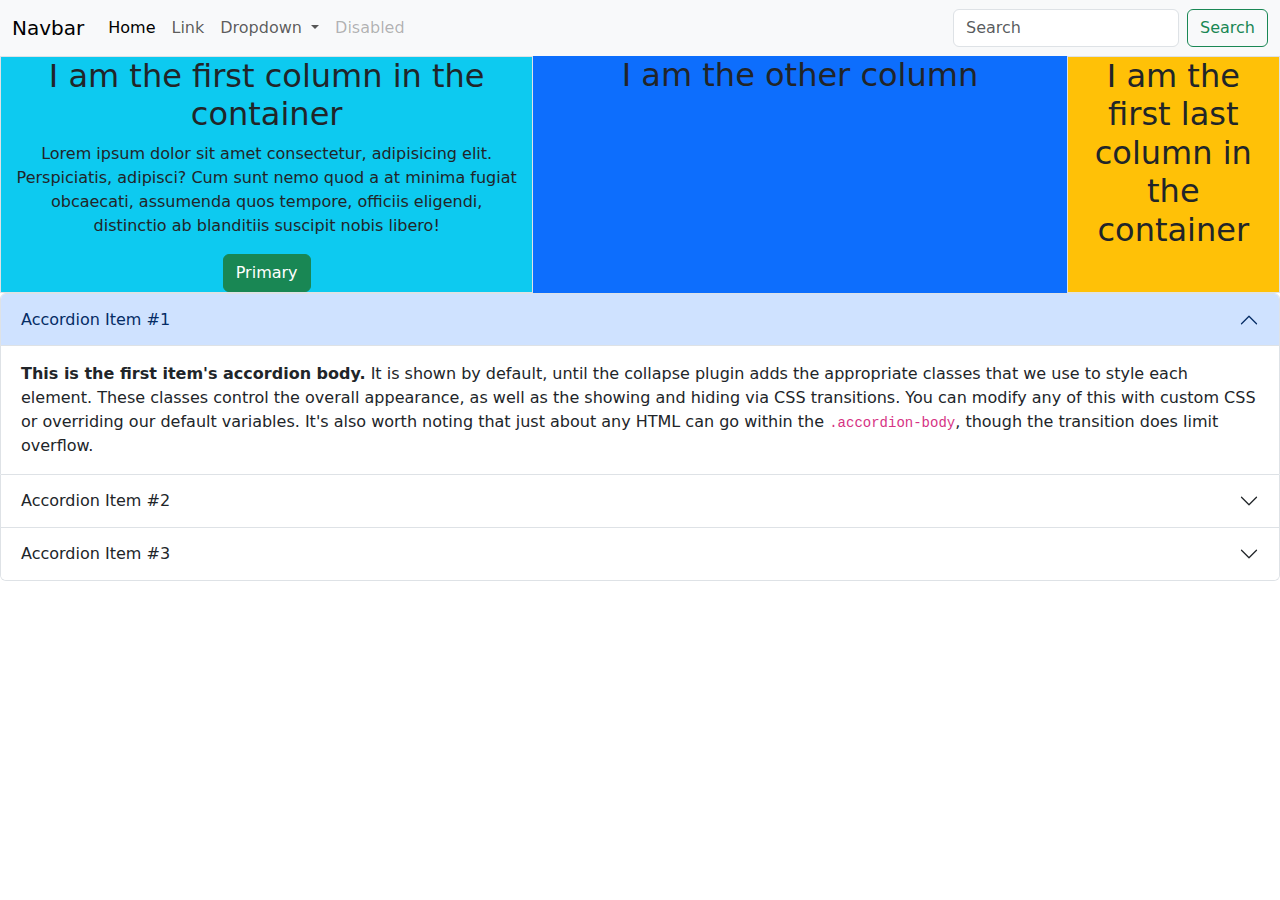
<file: Bootstrap/index.html>
<!doctype html>
<html lang="en">
  <head>
    <meta charset="utf-8">
    <meta name="viewport" content="width=device-width, initial-scale=1">
    <title>Bootstrap demo</title>
    <link href="https://cdn.jsdelivr.net/npm/bootstrap@5.3.3/dist/css/bootstrap.min.css" rel="stylesheet" integrity="sha384-QWTKZyjpPEjISv5WaRU9OFeRpok6YctnYmDr5pNlyT2bRjXh0JMhjY6hW+ALEwIH" crossorigin="anonymous">
  </head>
  <body>

    <nav class="navbar navbar-expand-lg bg-body-tertiary">
        <div class="container-fluid">
          <a class="navbar-brand" href="#">Navbar</a>
          <button class="navbar-toggler" type="button" data-bs-toggle="collapse" data-bs-target="#navbarSupportedContent" aria-controls="navbarSupportedContent" aria-expanded="false" aria-label="Toggle navigation">
            <span class="navbar-toggler-icon"></span>
          </button>
          <div class="collapse navbar-collapse" id="navbarSupportedContent">
            <ul class="navbar-nav me-auto mb-2 mb-lg-0">
              <li class="nav-item">
                <a class="nav-link active" aria-current="page" href="#">Home</a>
              </li>
              <li class="nav-item">
                <a class="nav-link" href="#">Link</a>
              </li>
              <li class="nav-item dropdown">
                <a class="nav-link dropdown-toggle" href="#" role="button" data-bs-toggle="dropdown" aria-expanded="false">
                  Dropdown
                </a>
                <ul class="dropdown-menu">
                  <li><a class="dropdown-item" href="#">Action</a></li>
                  <li><a class="dropdown-item" href="#">Another action</a></li>
                  <li><hr class="dropdown-divider"></li>
                  <li><a class="dropdown-item" href="#">Something else here</a></li>
                </ul>
              </li>
              <li class="nav-item">
                <a class="nav-link disabled" aria-disabled="true">Disabled</a>
              </li>
            </ul>
            <form class="d-flex" role="search">
              <input class="form-control me-2" type="search" placeholder="Search" aria-label="Search">
              <button class="btn btn-outline-success" type="submit">Search</button>
            </form>
          </div>
        </div>
      </nav>
      

    <div class="container-fluid text-center">
        <div class="row">
            <div class="col-sm-4 col-lg-5 border bg-info">
                <h2>I am the first column in the container</h2>
                <p>Lorem ipsum dolor sit amet consectetur, adipisicing elit. Perspiciatis, adipisci? Cum sunt nemo quod a at minima fugiat obcaecati, assumenda quos tempore, officiis eligendi, distinctio ab blanditiis suscipit nobis libero!</p>
                <button type="button" class="btn btn-success">Primary</button>

            </div>
            <div class="col-sm-4 col-lg-5 bg-primary">
                <h2>I am the other column</h2>
            </div>
            <div class="col-sm-4 col-lg-2 border bg-warning">
                <h2>I am the first last column in the container</h2>
            </div>
        </div>
    </div>
    <script src="https://cdn.jsdelivr.net/npm/bootstrap@5.3.3/dist/js/bootstrap.bundle.min.js" integrity="sha384-YvpcrYf0tY3lHB60NNkmXc5s9fDVZLESaAA55NDzOxhy9GkcIdslK1eN7N6jIeHz" crossorigin="anonymous"></script>
  
    <div class="accordion" id="accordionExample">
        <div class="accordion-item">
          <h2 class="accordion-header">
            <button class="accordion-button" type="button" data-bs-toggle="collapse" data-bs-target="#collapseOne" aria-expanded="true" aria-controls="collapseOne">
              Accordion Item #1
            </button>
          </h2>
          <div id="collapseOne" class="accordion-collapse collapse show" data-bs-parent="#accordionExample">
            <div class="accordion-body">
              <strong>This is the first item's accordion body.</strong> It is shown by default, until the collapse plugin adds the appropriate classes that we use to style each element. These classes control the overall appearance, as well as the showing and hiding via CSS transitions. You can modify any of this with custom CSS or overriding our default variables. It's also worth noting that just about any HTML can go within the <code>.accordion-body</code>, though the transition does limit overflow.
            </div>
          </div>
        </div>
        <div class="accordion-item">
          <h2 class="accordion-header">
            <button class="accordion-button collapsed" type="button" data-bs-toggle="collapse" data-bs-target="#collapseTwo" aria-expanded="false" aria-controls="collapseTwo">
              Accordion Item #2
            </button>
          </h2>
          <div id="collapseTwo" class="accordion-collapse collapse" data-bs-parent="#accordionExample">
            <div class="accordion-body">
              <strong>This is the second item's accordion body.</strong> It is hidden by default, until the collapse plugin adds the appropriate classes that we use to style each element. These classes control the overall appearance, as well as the showing and hiding via CSS transitions. You can modify any of this with custom CSS or overriding our default variables. It's also worth noting that just about any HTML can go within the <code>.accordion-body</code>, though the transition does limit overflow.
            </div>
          </div>
        </div>
        <div class="accordion-item">
          <h2 class="accordion-header">
            <button class="accordion-button collapsed" type="button" data-bs-toggle="collapse" data-bs-target="#collapseThree" aria-expanded="false" aria-controls="collapseThree">
              Accordion Item #3
            </button>
          </h2>
          <div id="collapseThree" class="accordion-collapse collapse" data-bs-parent="#accordionExample">
            <div class="accordion-body">
              <strong>This is the third item's accordion body.</strong> It is hidden by default, until the collapse plugin adds the appropriate classes that we use to style each element. These classes control the overall appearance, as well as the showing and hiding via CSS transitions. You can modify any of this with custom CSS or overriding our default variables. It's also worth noting that just about any HTML can go within the <code>.accordion-body</code>, though the transition does limit overflow.
            </div>
          </div>
        </div>
      </div>

</body>
</html>
</file>
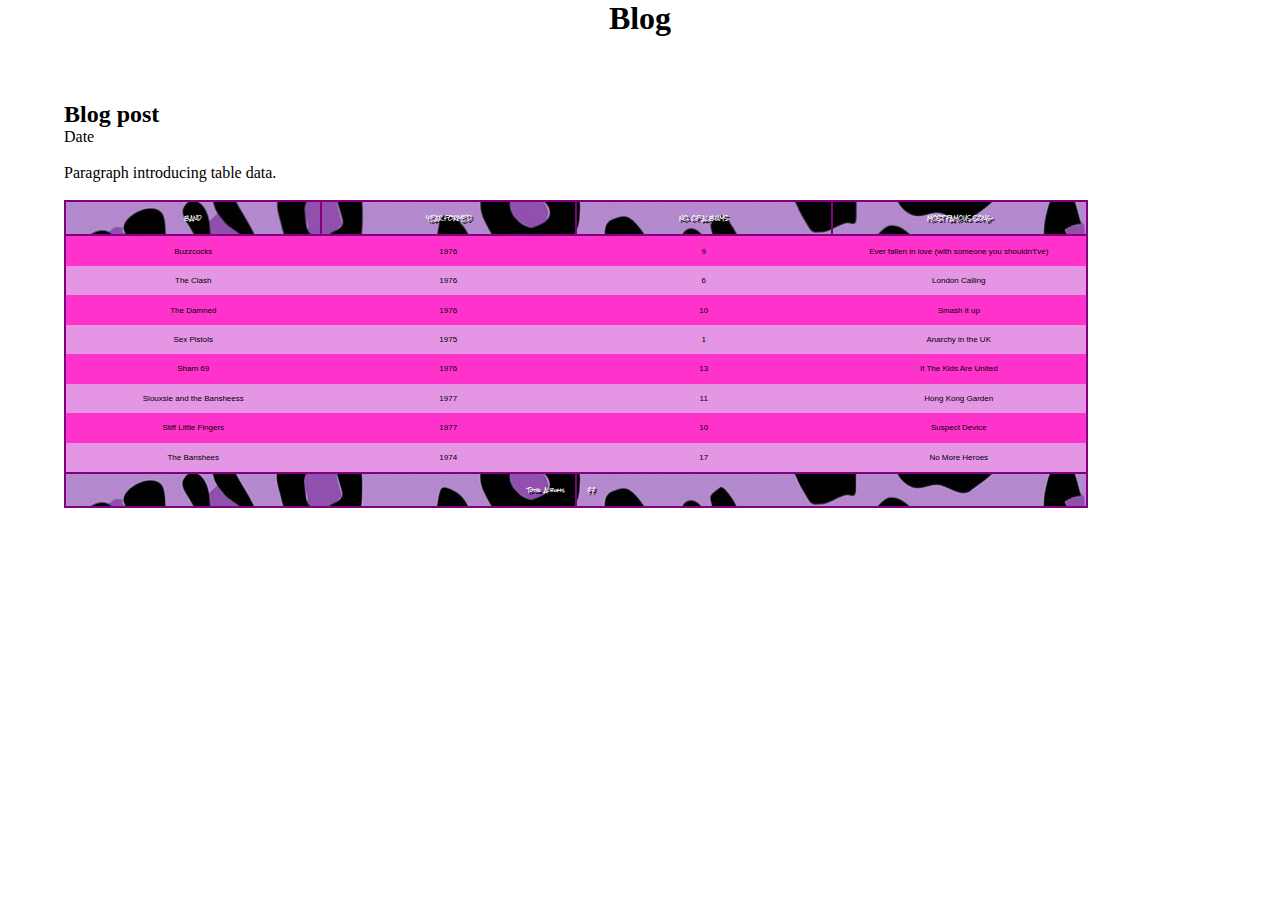
<file: Session 3 /index.html>
<!DOCTYPE html>
<html lang="en">
  <head>
    <title>Hello!</title>
    <meta charset="utf-8">
    <meta http-equiv="X-UA-Compatible" content="IE=edge">
    <meta name="viewport" content="width=device-width, initial-scale=1">
    <!-- Fonts insterted below -->
    <link href="https://fonts.googleapis.com/css2?family=Rock+Salt&display=swap" rel="stylesheet">
    
    <link rel="stylesheet" href="style.css">

  </head>  
  <body>

    <header>
      <h1>Blog</h>
    </header>
    
    <article class="blog-post">

        <h2>Blog post</h2>
        <p>Date</p><br>
        <p>Paragraph introducing table data.</p><br>
        

        <table>

          <thead> <!-- Header row -->
            <tr class="head"> 
            <!--  <img class="background-image" src="/Session 3 /leopardskin.jpg" alt="Leopard print" />
            -->
            
              <th class="band" scope="col">BAND</th>
              <th class="year-formed" scope="col">YEAR FORMED</th>
              <th class="number" scope="col">NO. OF ALBUMS</th>
              <th class="most-famous" scope="col">MOST FAMOUS SONG</th>
            </tr>
          </thead>

          <tbody> <!-- 8 rows -->
            <!-- <img class="background-noise" src="/Session 3 /noise.png" alt="Noise image" />
            -->
              <tr class="one"> <!-- Row 1 -->
              <td>Buzzcocks</td>
              <td>1976</td>
              <td>9</td>
              <td>Ever fallen in love (with someone you shouldn't've)</td>
            </tr>

            <tr class="two"> <!-- Row 2 -->
              <td>The Clash</td>
              <td>1976</td>
              <td>6</td>
              <td>London Calling</td>
            </tr>

            <tr class="three"> <!-- Row 3 -->
              <td>The Damned</td>
              <td>1976</td>
              <td>10</td>
              <td>Smash it up</td>
            </tr>

            <tr class="four"> <!-- Row 4 -->
              <td>Sex Pistols</td>
              <td>1975</td>
              <td>1</td>
              <td>Anarchy in the UK</td>
            </tr>

            <tr class="five"> <!-- Row 5 -->
              <td>Sham 69</td>
              <td>1976</td>
              <td>13</td>
              <td>It The Kids Are United</td>
            </tr>

            <tr class="six"> <!-- Row 6 -->
              <td>Siouxsie and the Bansheess</td>
              <td>1977</td>
              <td>11</td>
              <td>Hong Kong Garden</td>
            </tr>

            <tr class="seven"> <!-- Row 7 -->
              <td>Stiff Little Fingers</td>
              <td>1977</td>
              <td>10</td>
              <td>Suspect Device</td>
            </tr>

            <tr class="eight"> <!-- Row 8 -->
              <td>The Banshees</td>
              <td>1974</td>
              <td>17</td>
              <td>No More Heroes</td>
          </tr>

          </tbody>

          <tfoot> <!-- Footer row -->
            <tr>
              <!-- <img class="background-image" src="/Session 3 /leopardskin.jpg" alt="Leopard print" />
              -->
                <td class="total-albums" colspan="2">Total Albums</td>
              <td class="total-result" colspan="2">77</td>
            </tr>
          </tfoot>

        </table>

    </article>
  </body>
</html>

<!-- Link to image https://camo.githubusercontent.com/94d9f0d28338cf51199677163c10bee313b228c59f1e345aa9f20d6458a20fcf/68747470733a2f2f63646e2e676c697463682e636f6d2f38623162656163632d393337632d343037322d393364362d346165383235616231613761253246696d6167655f302e706e673f31353237373631393135363039 -->
<!-- Link to challenge https://github.com/thecodersguilduk/semantic-html-challenge?tab=readme-ov-file -->

        <!-- include the Glitch button to show what the webpage is about and
              to make it easier for folks to view source and remix -->
              <div class="glitchButton" style="position:fixed;top:20px;right:20px;"></div>
              <script src="https://button.glitch.me/button.js"></script>
</file>
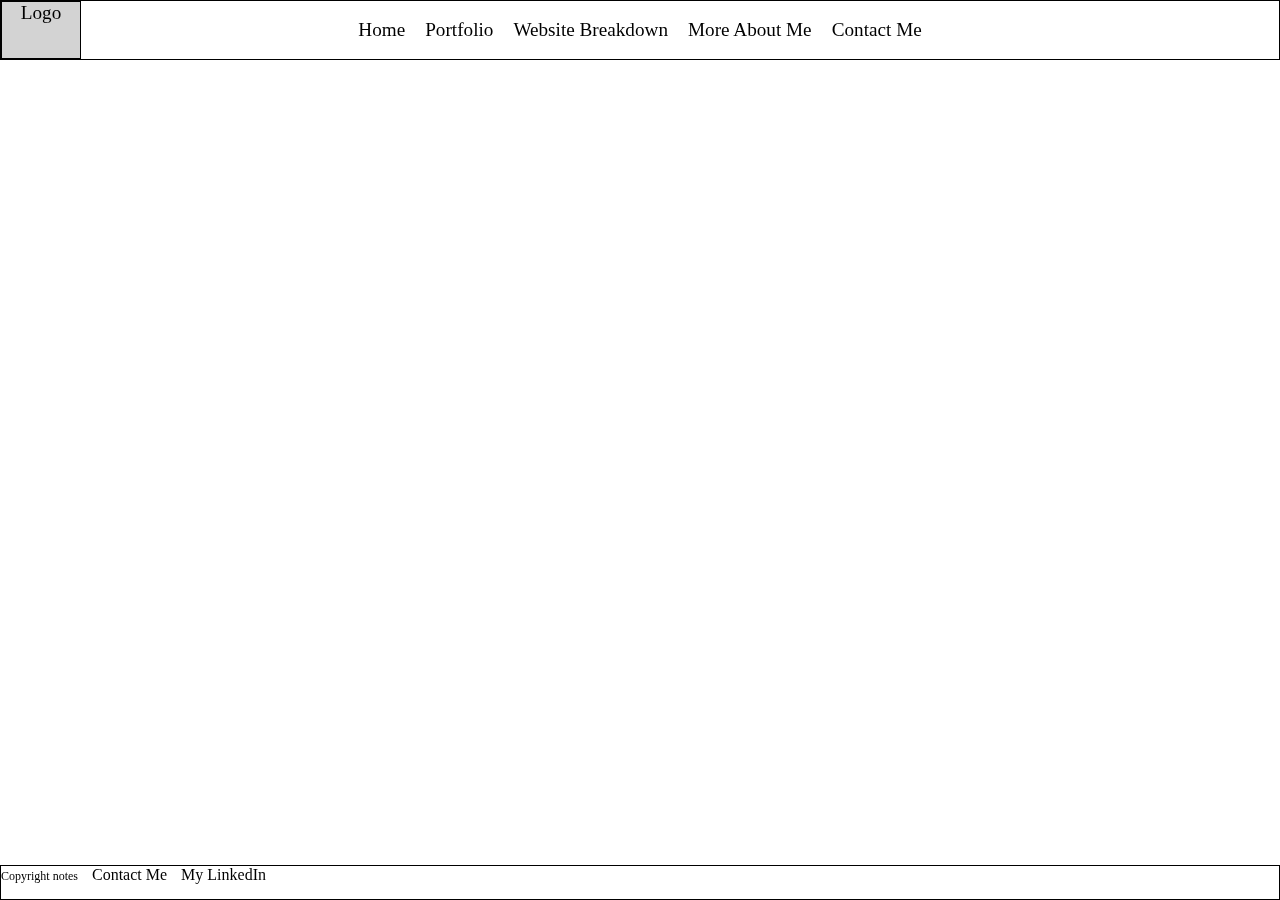
<file: 2. Task/contact-me.html>
<!DOCTYPE html>
<html lang="en">
<head>
    <meta charset="UTF-8">
    <meta name="viewport" content="width=device-width, initial-scale=1.0">
    <title>Hannah Booth</title>
    <link rel="stylesheet" type="text/css" href="style.css">
</head>

<body>

<header>

    <!-- Navigation Bar -->
    <nav>  
         
            <div class="logo"><p>Logo</p></div>
                <!-- Logo will be placed here -->

            <div class="nav-buttons">

                <a class="home" href="/2. Task/index.html">Home</a>
                
                <a class="portfolio" href="/2. Task/portfolio.html">Portfolio</a>
                
                <a class="breakdown" href="/2. Task/website-breakdown.html">Website Breakdown</a>
                    <!-- This section will be an interactive commentary on dev choices for my website -->

                    <a class="more-about-me" href="/2. Task/more-about-me.html">More About Me</a>

                <a class="contact-me" href="/2. Task/contact-me.html">Contact Me</a>
            </div>
    </nav>

</header>


<main>

</main>


<footer>
    
    <p class="copyright">Copyright notes</p>

    <a class="contact-me" href="/2. Task/contact-me.html">Contact Me</a>
     
    <a class="linkedin">My LinkedIn</a> <!-- This needs a link -->

</footer>

</body>

</html>
</file>
<file: Session 3 /style.css>
* {
  margin: 0;
  padding: 0;
  box-sizing: border-box;
}

header {
  text-align: center;
}

article {
  width: 80%;
  margin: 5%;
}

table {
  table-layout: fixed;
  width: 100%;
  /* border-spacing: 0; */
  border-collapse: collapse;
  border: 2px solid #800080;
  text-align: center;
}

tbody {
  background-image: url(noise.png);
  opacity: 1;
}

thead, tfoot {
  background-image: url(leopardskin.jpg), linear-gradient(rgba(0,0,0,0.1), rgba(0,0,0,0.5));
 
   /* background-color: #800080; */
}

/*
.background-image {
  
  z-index: -1;
  object-fit: cover;
}
*/

thead th, tfoot td {
  font-family: "Rock Salt", "Helvetica Neu", sans-serif;
  border: 2px solid #800080;
  color: #fff;
  font-size: 0.3rem;
  font-weight: 900;
  text-shadow: 2px 2px black;
  padding: 1%;
}

tbody td {
  font-family: "Helvetica Neu", Helvetica, sans-serif;
  font-size: 0.5rem;
  padding: 1%;
}


/*
.background-noise {
  position: absolute;
  z-index: 0;
  width: auto;
  height: auto;
  object-fit: cover;
}
*/


tbody tr:nth-child(2n+1) {
  background-color: #ff33cc;
}

tbody tr:nth-child(2n) {
  background-color: #e495e4;
}

.total-albums {
  text-align: right;
}

.total-result {
  text-align: left;
}

/* Notes

    - I've given a background color to replace the leopard image if it doesn't load
    - I'm still trying to modify the font styling 
    - I'm trying to overlap the gradient property and the background image
    - I have a few tasks in the challenge to finish
</file>
<file: 2. Task/style.css>
* {
    margin: 0;
    padding: 0;
    box-sizing: border-box;
}

/* I'm not sure how efficient this below is */
a:-webkit-any-link {
    color: black;
    cursor: pointer;
    text-decoration: none;
}

body {
    min-height: 100vh;
}

nav {
    display: flex;
    width: 100%;
    height: 60px;
    position: fixed;
    border-style: solid;
    border-width: 1px;
    border-color: black;
    font-size: 1.2rem;
    text-decoration: none;
    top: 0;
}

.nav-buttons {
    display: flex;
    justify-content: center;
    align-items: center;
    width: 100%
}

.home, .portfolio, .breakdown, .more-about-me, .contact-me {
    margin-left: 10px;
    margin-right: 10px;
}

.logo {
    position: absolute;
    border-style: solid;
    border-width: 1px;
    border-color: black;
    background-color: lightgray;
    width: 80px;
    height: 58px;
    text-align: center;
}

main {
    position: relative;
    top: 60px;
    bottom: 35px;
}

.background {
    position: fixed;
    z-index: -1;
    border: solid 1px #ffefd5;
    background-color: #ffefd576;
    margin-top: 5%;
    height: 600px;
    width: 100%;


}

h1 {
    text-align: center;
    margin-top: 10px;
    margin-bottom: 10px;
}

/* Why does this parent element not pass down this display rule to the child elements?

.hero-section {
    display: inline-block;
}

*/

.hero-section {
    display: flex;
    justify-content: space-evenly;
    flex-wrap: wrap;
}

.headshot {
    border-style: solid;
    border-width: 1px;
    border-color: black;
    margin: 0px 10px;
    width: 300px;
    height: 400px;
    padding: 20px;
    text-align: center;
}

.key-information {
    display: flex;
    flex-direction: column;
    justify-content: space-evenly;
}

.introduction {
    width: 500px;
}

ul {
    list-style-type: none;
}

footer {
    width: 100%;
    height: 35px;
    border-color: black;
    border-style: solid;
    border-width: 1px;
    position: fixed;
    bottom: 0;
}

footer .copyright {
    font-size: 0.75rem;
    display: inline-block;
}

footer .contact-me, .linkedin {
    font-size: 1rem;
    display: inline-block;
}
</file>
